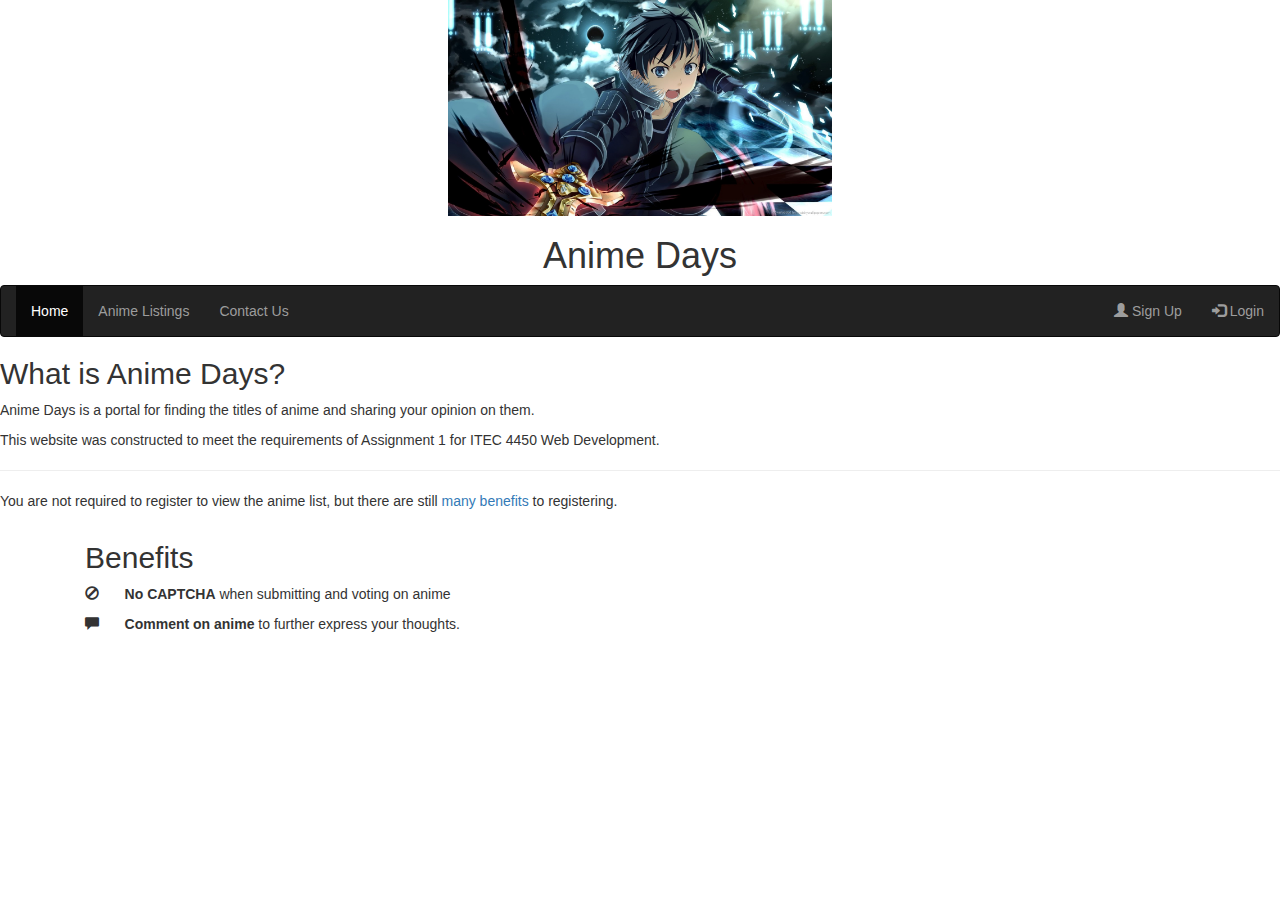
<file: index.html>
<!DOCTYPE html>
<html lang="en">
<head>
    <!-- Page Title -->
<title> Anime Days </title>
    <meta charset="utf-8"> 
    <meta name="viewport" content="width=device-width, initial-scale=1">
  <link rel="stylesheet" href="http://maxcdn.bootstrapcdn.com/bootstrap/3.3.5/css/bootstrap.min.css">
  <script src="https://ajax.googleapis.com/ajax/libs/jquery/1.11.3/jquery.min.js"></script>
  <script src="http://maxcdn.bootstrapcdn.com/bootstrap/3.3.5/js/bootstrap.min.js"></script>
  </head>
</html>

<Center>
<img src="jnewton1.jpg" width="30%" height="30%">
<h1>Anime Days</h1>
</Center>

         <!-- Collect the nav links for toggling -->
<body>
<nav class="navbar navbar-inverse">
  <div class="container-fluid">
    <div class="navbar-header">
    </div>
    <div>
      <ul class="nav navbar-nav">
        <li class="active"><a href="index.html">Home</a></li>
        <li><a href="listings.html">Anime Listings</a> </li>
        <li><a href="contact.html">Contact Us</a></li>
      </ul>
      <!--Adds Sign Up and Log In buttons respectively to navbar -->
       <ul class="nav navbar-nav navbar-right">
        <li><a href="#"><span class="glyphicon glyphicon-user"></span> Sign Up</a></li>
        <li><a href="#"><span class="glyphicon glyphicon-log-in"></span> Login</a></li>
      </ul>
  </div>
</nav>


<h2>What is Anime Days? </h2>
<p>Anime Days is a portal for finding the titles of anime and sharing your opinion on them.</p>
<p>This website was constructed to meet the requirements of Assignment 1 for ITEC 4450 Web Development.</p>

<hr />

		<p> You are not required to register to view the anime list, 
		but there are still <a href="register.html">many benefits</a> to registering.</p>
		
		<article class="article-container">
            <div class="container">
                                
                <div class="col-md-5">

	<!--Content -->
    <h2>Benefits</h2>

    <span class="line"> <span class="sub-line"></span> </span>
    <div class="row join-row flex">
        <div class="col-xs-1 flex">    
            <span class="glyphicon glyphicon-ban-circle glyphicon-big vertical-center"></span>
        </div>
        <div class="col-xs-11 flex">
            <p class="vertical-center"><strong>No CAPTCHA</strong> when submitting and voting on anime</p>
        </div>
    </div>
    
    <div class="row join-row flex">
        <div class="col-xs-1 flex">    
            <span class="glyphicon glyphicon-comment glyphicon-big vertical-center"></span>
        </div>
        <div class="col-xs-11 flex">
            <p class="vertical-center"><strong>Comment on anime</strong> to further express your thoughts.</p>
        </div>
    </div>
</div>
<!--	
<hr/>
We are students at 
<a href="htt[://www.ggc.edu" target = "_blank"> Georgia Gwinnett College</a>.
<br />
My <a href="MyFirstWebSite.html">first</a> web page. <br />

<a href="http://www.bing.com/images/search?q=hamtaro&qpvt=hamtaro&FORM=IGRE#view=detail&id=D63D3349AD2D845396AC8FE51C78D872E3573C0E&selectedIndex=67"/>
</a>
<br/>
<a href
<hr/>
This is a simple table
<table border="1">
<tr>
<td>North America</td>
<td>Europe</td>
<td>Asia</td>
</tr>

<tr>
<td>United states</td>
<td>NGermany</td>
<td>China</td>
</tr>
<tr>
<td>Canada</td>
<td>Italy</td>
<td>Japan</td>
</tr>
</tabl;e>
</body>
-->
</file>
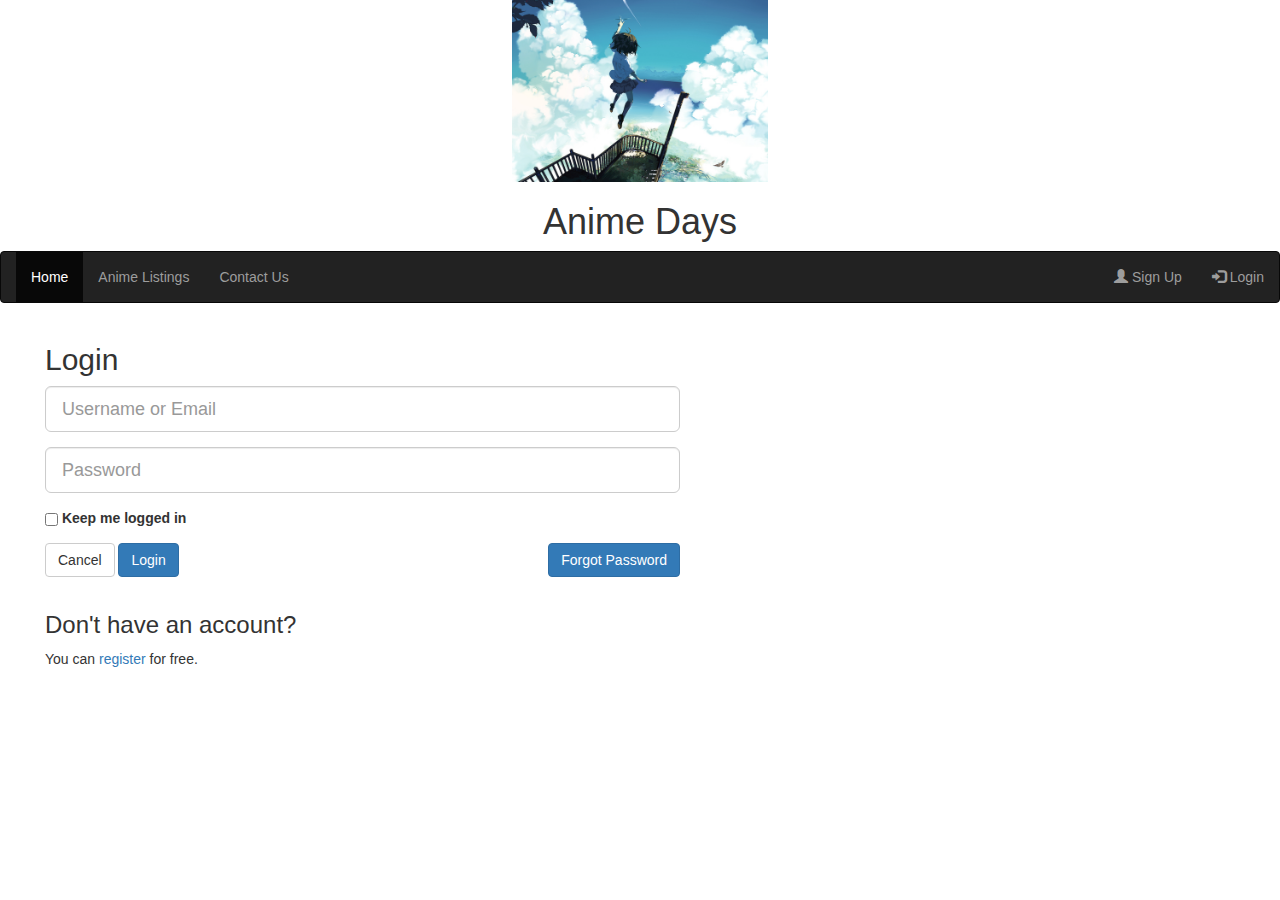
<file: log.html>
<!DOCTYPE html>
<html lang="en">
<head>
    <!-- Page Title -->
<title> Anime Days </title>
    <meta charset="utf-8"> 
    <meta name="viewport" content="width=device-width, initial-scale=1">
  <link rel="stylesheet" href="http://maxcdn.bootstrapcdn.com/bootstrap/3.3.5/css/bootstrap.min.css">
  <script src="https://ajax.googleapis.com/ajax/libs/jquery/1.11.3/jquery.min.js"></script>
  <script src="http://maxcdn.bootstrapcdn.com/bootstrap/3.3.5/js/bootstrap.min.js"></script>
  </head>
</html>

<Center>
<img src="jnewton4.jpg" width="20%" height="20%">
<h1>Anime Days</h1>
</Center>

         <!-- Collect the nav links for toggling -->
<body>
<nav class="navbar navbar-inverse">
  <div class="container-fluid">
    <div class="navbar-header">
    </div>
    <div>
      <ul class="nav navbar-nav">
        <li class="active"><a href="index.html">Home</a></li>
        <li><a href="listings.html">Anime Listings</a> </li>
        <li><a href="contact.html">Contact Us</a></li>
      </ul>
      <!--Adds Sign Up and Log In buttons respectively to navbar -->
       <ul class="nav navbar-nav navbar-right">
        <li><a href="register.html"><span class="glyphicon glyphicon-user"></span> Sign Up</a></li>
        <li><a href="#"><span class="glyphicon glyphicon-log-in"></span> Login</a></li>
      </ul>
  </div>
</nav>

<div class="col-md-7">
    <article class="article-container">
            <div class="container">
                                
                <div class="col-md-12">

    <h2>Login</h2>

    <span class="line"> <span class="sub-line"></span> </span>

</div>

<div class="col-md-7">

    <form method="POST" accept-charset="UTF-8" id="logInForm" class="form-horizontal"><input name="_token" type="hidden" value="a80XDwYQ2a3lMvsQAIo2DpLRb8G0ay9iJY9IoYuT">    <fieldset>

        <div class="form-group">

            <div class="col-md-12">

                <input class="form-control input-lg" placeholder="Username or Email" required="" name="emailOrUsername" type="text" value="">            </div>
        </div>
        <div class="form-group">
            <div class="col-md-12">
                <input class="form-control input-lg" placeholder="Password" required="" name="password" type="password" value="">            </div>
        </div>
        <div class="form-group">
            <div class="col-md-12">
                <label class="control-label" style="padding-top: 0" for="remember"> <input class="checkbox-inline" id="remember" name="remember" type="checkbox" value="remember">                    Keep me logged in </label>
            </div>
        </div>
        <div class="form-group">
            <div class="col-md-12">
                <button type="reset" class="btn btn-default">
                    Cancel
                </button>
                <button type="submit" class="btn btn-primary">
                    Login
                </button>
                <a href="contact.html" class="btn btn-primary pull-right"> Forgot Password </a>
            </div>
        </div>
    </fieldset>
    </form>    <h3>Don't have an account?</h3>
    <p>
        You can <a href="register.html">register</a> for free.
    </p>
</div>
            </div>
        </article>
</file>
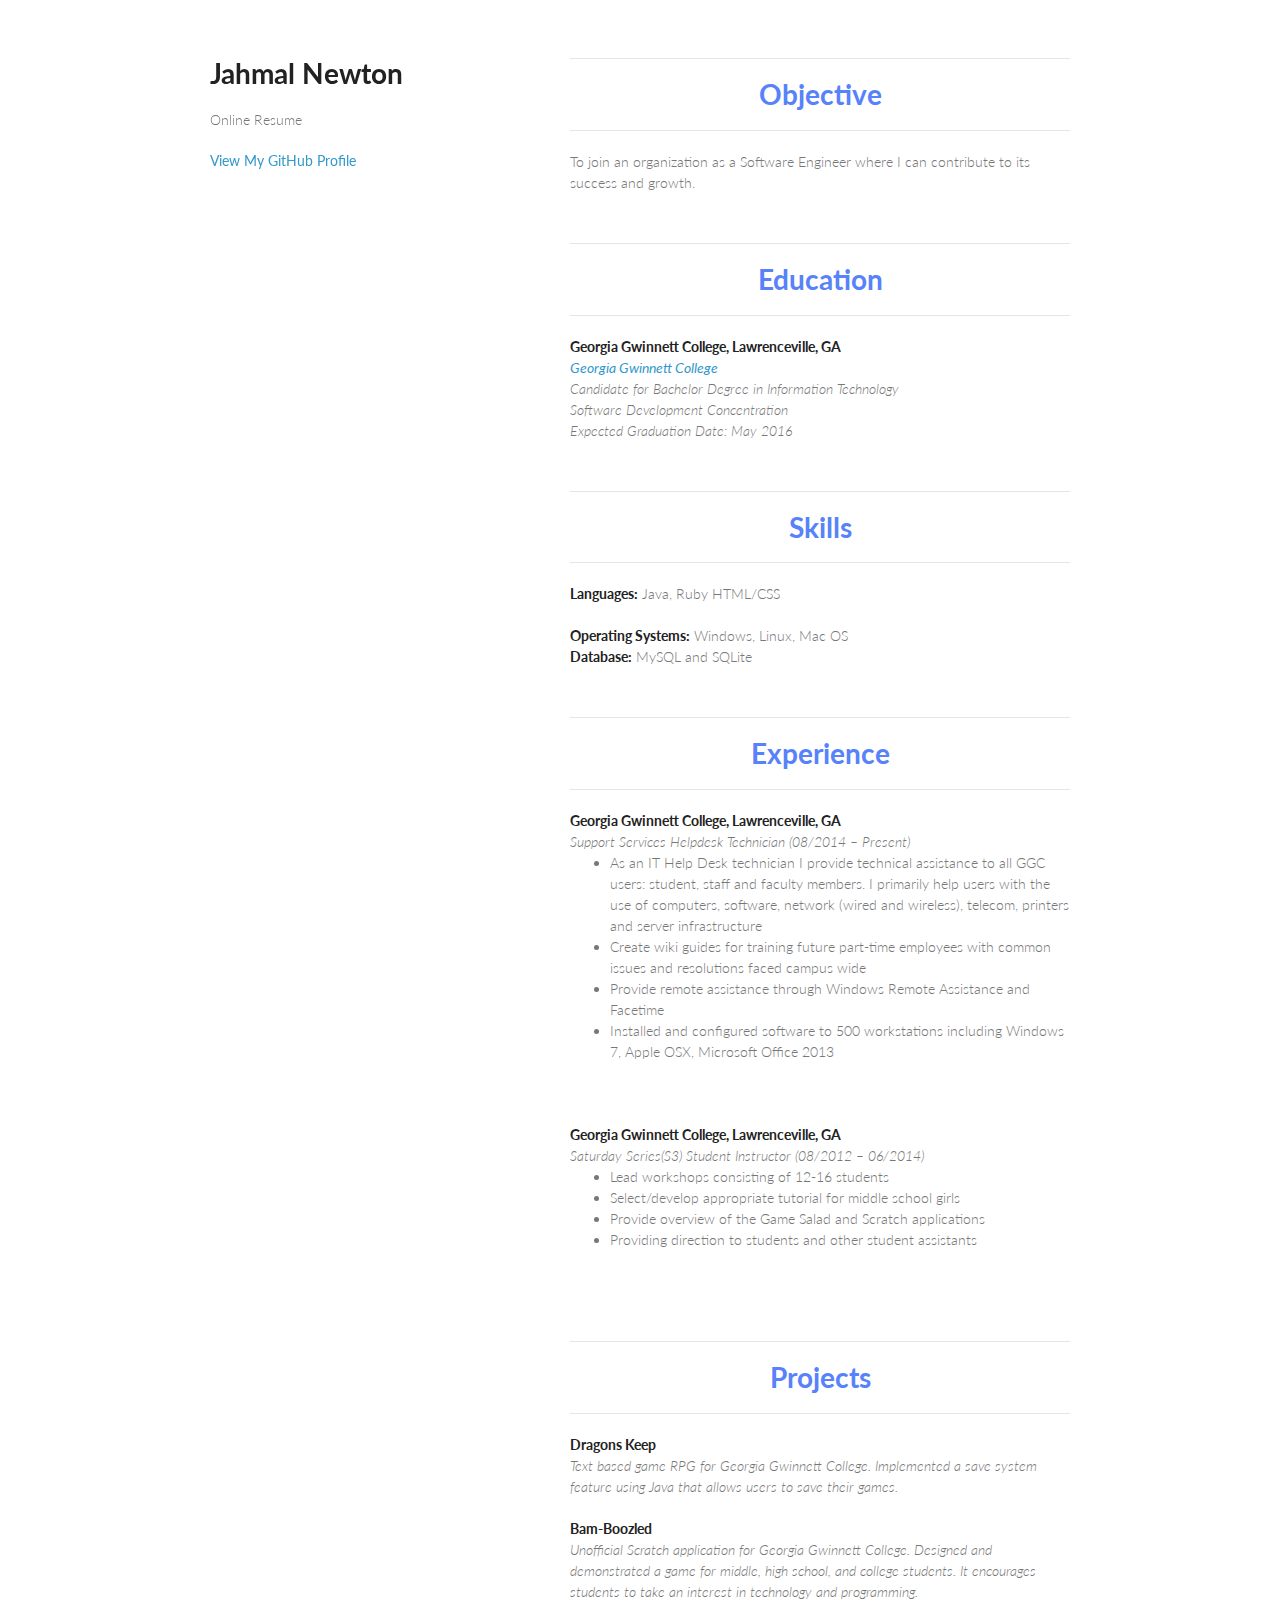
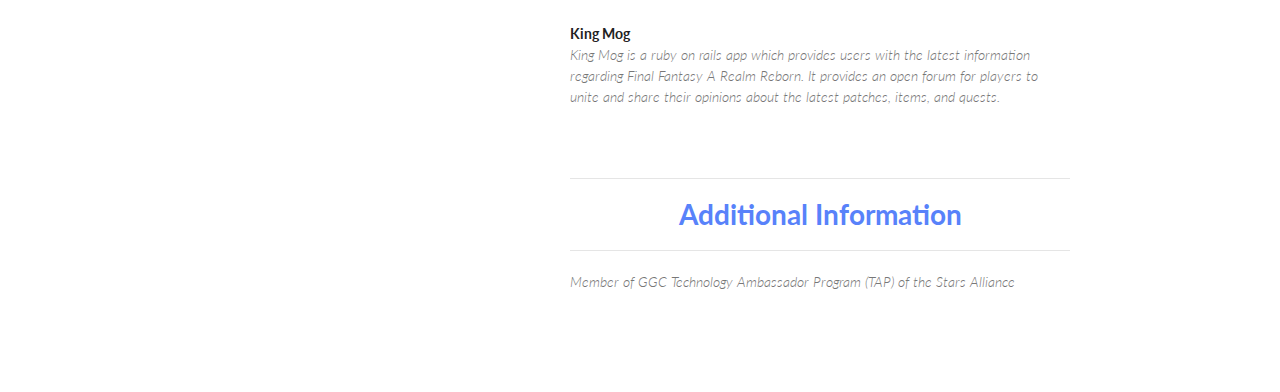
<file: resume.html>
<!doctype html>
<html>
  <head>
    <meta charset="utf-8">
    <meta http-equiv="X-UA-Compatible" content="chrome=1">
    <title>Jahmal Newton Resume</title>

    <link rel="stylesheet" href="stylesheets/styles.css">
    <link rel="stylesheet" href="stylesheets/pygment_trac.css">
    <meta name="viewport" content="width=device-width, initial-scale=1, user-scalable=no">
    <!--[if lt IE 9]>
    <script src="//html5shiv.googlecode.com/svn/trunk/html5.js"></script>
    <![endif]-->
  </head>
  <body>
    <div class="wrapper">
      <header>
        <h1>Jahmal Newton</h1>
        <p>Online Resume</p>


        <p class="view"><a href="https://github.com/jnewton1">View My GitHub Profile</a></p>

      </header>
      <section>
        <section>
        <hr />
        <center><h1 style="color: #5882FA">Objective</h1></center>
        <hr />
        To join an organization as a Software Engineer where I can contribute to its success and growth.
        </section>
        
        <section>
        <hr />
        <center><h1 style="color: #5882FA">Education</h1></center>
        <hr />
        <b><strong>Georgia Gwinnett College, Lawrenceville, GA</strong></b><br />
        <i><a href="http://www.ggc.edu/">Georgia Gwinnett College</a></i><br />
        <i>Candidate for Bachelor Degree in Information Technology</i><br />
        <i>Software Development Concentration</i><br />
        <i>Expected Graduation Date: May 2016</i><br />
        </section>
        
        <section>
        <hr />
        <center><h1 style="color: #5882FA">Skills</h1></center>
        <hr />
        <b><strong>Languages:</strong></b> Java, Ruby HTML/CSS<br />
        <br />
        <b><strong>Operating Systems:</strong></b> Windows, Linux, Mac OS<br />
        <b><strong>Database:</strong></b> MySQL and SQLite<br />
        </section>
        
        <section>
        <hr />
        <center><h1 style="color: #5882FA">Experience</h1></center>
        <hr />
        <b><strong>Georgia Gwinnett College, Lawrenceville, GA</strong></b><br />
        <i>Support Services Helpdesk Technician (08/2014 – Present)</i>
        <ul>
 <li>As an IT Help Desk technician I provide technical assistance to all GGC users: student, staff and faculty members. I primarily help users with the use of computers, software, network (wired and wireless), telecom, printers and server infrastructure</li>
 <li>Create wiki guides for training future part-time employees with common issues and resolutions faced campus wide</li>
 <li>Provide remote assistance through Windows Remote Assistance and Facetime</li>
 <li>Installed and configured software to 500 workstations including Windows 7, Apple OSX, Microsoft Office 2013</li>
        </ul>
        <br />
        <br />
        <b><strong>Georgia Gwinnett College, Lawrenceville, GA</strong></b><br />
        <i>Saturday Series(S3) Student Instructor (08/2012 – 06/2014)</i>
        <ul>
 <li>Lead workshops consisting of 12-16 students</li>
 <li>Select/develop appropriate tutorial for middle school girls</li>
 <li>Provide overview of the Game Salad and Scratch applications</li>
 <li>Providing direction to students and other student assistants</li>
        </ul>  
        <br />
        </section>
        
        <section>
        <hr />
        <center><h1 style="color: #5882FA">Projects</h1></center>
        <hr />
        <b><strong>Dragons Keep</strong></b><br />
        <i>Text based game RPG for Georgia Gwinnett College. Implemented a save system feature using Java that allows users to save their games.</i><br />
        <br />
        <b><strong>Bam-Boozled</strong></b><br />
        <i>Unofficial Scratch application for Georgia Gwinnett College. Designed and demonstrated a game for middle, high school, and college students. It encourages students to take an interest in technology and programming.</i><br />
        <br />
        <b><strong>King Mog</strong></b><br />
        <i>King Mog is a ruby on rails app which provides users with the latest information regarding Final Fantasy A Realm Reborn. It provides an open forum for players to unite and share their opinions about the latest patches, items, and quests.</i><br />
        <br />
        </section>
        
        <section>
          <hr />
          <center><h1 style="color: #5882FA">Additional Information</h1></center>
          <hr />
         <i> Member of GGC Technology Ambassador Program (TAP) of the Stars Alliance</i><br />
        </section>
    </div>
    <script src="javascripts/scale.fix.js"></script>
  </body>
</html>
</file>
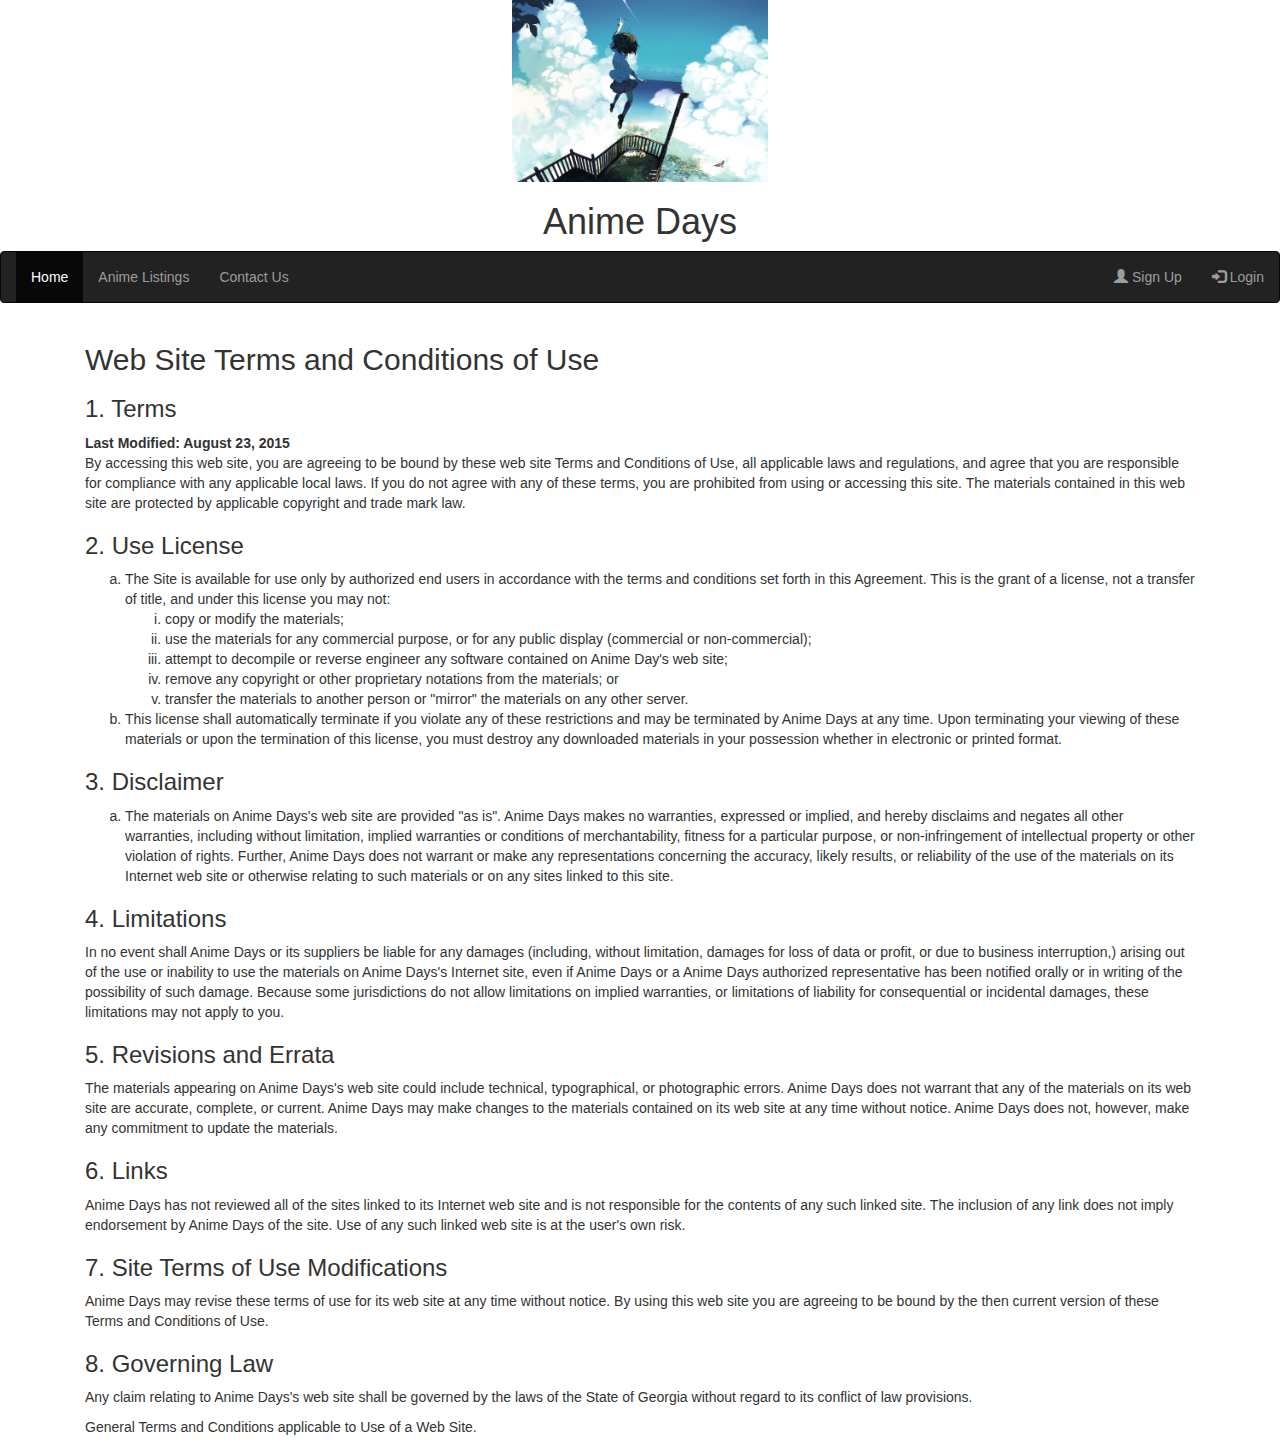
<file: terms.html>
<!DOCTYPE html>
<html lang="en">
<head>
    <!-- Page Title -->
<title> Anime Days </title>
    <meta charset="utf-8"> 
    <meta name="viewport" content="width=device-width, initial-scale=1">
  <link rel="stylesheet" href="http://maxcdn.bootstrapcdn.com/bootstrap/3.3.5/css/bootstrap.min.css">
  <script src="https://ajax.googleapis.com/ajax/libs/jquery/1.11.3/jquery.min.js"></script>
  <script src="http://maxcdn.bootstrapcdn.com/bootstrap/3.3.5/js/bootstrap.min.js"></script>
  </head>
</html>

<Center>
<img src="jnewton4.jpg" width="20%" height="20%">
<h1>Anime Days</h1>
</Center>

         <!-- Collect the nav links for toggling -->
<body>
<nav class="navbar navbar-inverse">
  <div class="container-fluid">
    <div class="navbar-header">
    </div>
    <div>
      <ul class="nav navbar-nav">
        <li class="active"><a href="index.html">Home</a></li>
        <li><a href="listings.html">Anime Listings</a> </li>
        <li><a href="contact.html">Contact Us</a></li>
      </ul>
      <!--Adds Sign Up and Log In buttons respectively to navbar -->
       <ul class="nav navbar-nav navbar-right">
        <li><a href="register.html"><span class="glyphicon glyphicon-user"></span> Sign Up</a></li>
        <li><a href="log.html"><span class="glyphicon glyphicon-log-in"></span> Login</a></li>
      </ul>
  </div>
</nav>

<!-- Content -->
                        <article class="article-container">
            <div class="container">
                                
                <div class="col-md-12">

<h2> Web Site Terms and Conditions of Use </h2>

    <h3> 1. Terms </h3>
    
    <p>
   <strong> Last Modified: August 23, 2015</strong>
   </br>
        By accessing this web site, you are agreeing to be bound by these
        web site Terms and Conditions of Use, all applicable laws and regulations,
        and agree that you are responsible for compliance with any applicable local
        laws. If you do not agree with any of these terms, you are prohibited from
        using or accessing this site. The materials contained in this web site are
        protected by applicable copyright and trade mark law.
    </p>

    <h3> 2. Use License </h3>

    <ol type="a">
        <li>
           The Site is available for use only by authorized end users in accordance with the terms and conditions set forth in this Agreement. 
           This is the grant of a license, not a transfer of title, and under this license you may not:

            <ol type="i">
                <li>
                    copy or modify the materials;
                </li>
                <li>
                    use the materials for any commercial purpose, or for any public display (commercial or non-commercial);
                </li>
                <li>
                    attempt to decompile or reverse engineer any software contained on Anime Day's web site;
                </li>
                <li>
                    remove any copyright or other proprietary notations from the materials; or
                </li>
                <li>
                    transfer the materials to another person or "mirror" the materials on any other server.
                </li>
            </ol>
        </li>
        <li>
            This license shall automatically terminate if you violate any of these restrictions and may be terminated by Anime Days at any time. Upon terminating your viewing of these materials or upon the termination of this license, you must destroy any downloaded materials in your possession whether in electronic or printed format.
        </li>
    </ol>

    <h3> 3. Disclaimer </h3>

    <ol type="a">
        <li>
            The materials on Anime Days's web site are provided "as is". Anime Days makes no warranties, expressed or implied, and hereby disclaims and negates all other warranties, including without limitation, implied warranties or conditions of merchantability, fitness for a particular purpose, or non-infringement of intellectual property or other violation of rights. Further, Anime Days does not warrant or make any representations concerning the accuracy, likely results, or reliability of the use of the materials on its Internet web site or otherwise relating to such materials or on any sites linked to this site.
        </li>
    </ol>

    <h3> 4. Limitations </h3>

    <p>
        In no event shall Anime Days or its suppliers be liable for any damages (including, without limitation, damages for loss of data or profit, or due to business interruption,) arising out of the use or inability to use the materials on Anime Days's Internet site, even if Anime Days or a Anime Days authorized representative has been notified orally or in writing of the possibility of such damage. Because some jurisdictions do not allow limitations on implied warranties, or limitations of liability for consequential or incidental damages, these limitations may not apply to you.
    </p>

    <h3> 5. Revisions and Errata </h3>

    <p>
        The materials appearing on Anime Days's web site could include technical, typographical, or photographic errors. Anime Days does not warrant that any of the materials on its web site are accurate, complete, or current. Anime Days may make changes to the materials contained on its web site at any time without notice. Anime Days does not, however, make any commitment to update the materials.
    </p>

    <h3> 6. Links </h3>

    <p>
        Anime Days has not reviewed all of the sites linked to its Internet web site and is not responsible for the contents of any such linked site. The inclusion of any link does not imply endorsement by Anime Days of the site. Use of any such linked web site is at the user's own risk.
    </p>

    <h3> 7. Site Terms of Use Modifications </h3>

    <p>
        Anime Days may revise these terms of use for its web site at any time without notice. By using this web site you are agreeing to be bound by the then current version of these Terms and Conditions of Use.
    </p>

    <h3> 8. Governing Law </h3>

    <p>
        Any claim relating to Anime Days's web site shall be governed by the laws of the State of Georgia without regard to its conflict of law provisions.
    </p>

    <p>
        General Terms and Conditions applicable to Use of a Web Site.
    </p>
</div>
        </div>
       
</article>
</file>
<file: stylesheets/styles.css>
@import url(https://fonts.googleapis.com/css?family=Lato:300italic,700italic,300,700);

body {
  padding:50px;
  font:14px/1.5 Lato, "Helvetica Neue", Helvetica, Arial, sans-serif;
  color:#777;
  font-weight:300;
}

h1, h2, h3, h4, h5, h6 {
  color:#222;
  margin:0 0 20px;
}

p, ul, ol, table, pre, dl {
  margin:0 0 20px;
}

h1, h2, h3 {
  line-height:1.1;
}

h1 {
  font-size:28px;
}

h2 {
  color:#393939;
}

h3, h4, h5, h6 {
  color:#494949;
}

a {
  color:#39c;
  font-weight:400;
  text-decoration:none;
}

a small {
  font-size:11px;
  color:#777;
  margin-top:-0.6em;
  display:block;
}

.wrapper {
  width:860px;
  margin:0 auto;
}

blockquote {
  border-left:1px solid #e5e5e5;
  margin:0;
  padding:0 0 0 20px;
  font-style:italic;
}

code, pre {
  font-family:Monaco, Bitstream Vera Sans Mono, Lucida Console, Terminal;
  color:#333;
  font-size:12px;
}

pre {
  padding:8px 15px;
  background: #f8f8f8;  
  border-radius:5px;
  border:1px solid #e5e5e5;
  overflow-x: auto;
}

table {
  width:100%;
  border-collapse:collapse;
}

th, td {
  text-align:left;
  padding:5px 10px;
  border-bottom:1px solid #e5e5e5;
}

dt {
  color:#444;
  font-weight:700;
}

th {
  color:#444;
}

img {
  max-width:100%;
}

header {
  width:270px;
  float:left;
  position:fixed;
}

header ul {
  list-style:none;
  height:40px;
  
  padding:0;
  
  background: #eee;
  background: -moz-linear-gradient(top, #f8f8f8 0%, #dddddd 100%);
  background: -webkit-gradient(linear, left top, left bottom, color-stop(0%,#f8f8f8), color-stop(100%,#dddddd));
  background: -webkit-linear-gradient(top, #f8f8f8 0%,#dddddd 100%);
  background: -o-linear-gradient(top, #f8f8f8 0%,#dddddd 100%);
  background: -ms-linear-gradient(top, #f8f8f8 0%,#dddddd 100%);
  background: linear-gradient(top, #f8f8f8 0%,#dddddd 100%);
  
  border-radius:5px;
  border:1px solid #d2d2d2;
  box-shadow:inset #fff 0 1px 0, inset rgba(0,0,0,0.03) 0 -1px 0;
  width:270px;
}

header li {
  width:89px;
  float:left;
  border-right:1px solid #d2d2d2;
  height:40px;
}

header ul a {
  line-height:1;
  font-size:11px;
  color:#999;
  display:block;
  text-align:center;
  padding-top:6px;
  height:40px;
}

strong {
  color:#222;
  font-weight:700;
}

header ul li + li {
  width:88px;
  border-left:1px solid #fff;
}

header ul li + li + li {
  border-right:none;
  width:89px;
}

header ul a strong {
  font-size:14px;
  display:block;
  color:#222;
}

section {
  width:500px;
  float:right;
  padding-bottom:50px;
}

small {
  font-size:11px;
}

hr {
  border:0;
  background:#e5e5e5;
  height:1px;
  margin:0 0 20px;
}

footer {
  width:270px;
  float:left;
  position:fixed;
  bottom:50px;
}

@media print, screen and (max-width: 960px) {
  
  div.wrapper {
    width:auto;
    margin:0;
  }
  
  header, section, footer {
    float:none;
    position:static;
    width:auto;
  }
  
  header {
    padding-right:320px;
  }
  
  section {
    border:1px solid #e5e5e5;
    border-width:1px 0;
    padding:20px 0;
    margin:0 0 20px;
  }
  
  header a small {
    display:inline;
  }
  
  header ul {
    position:absolute;
    right:50px;
    top:52px;
  }
}

@media print, screen and (max-width: 720px) {
  body {
    word-wrap:break-word;
  }
  
  header {
    padding:0;
  }
  
  header ul, header p.view {
    position:static;
  }
  
  pre, code {
    word-wrap:normal;
  }
}

@media print, screen and (max-width: 480px) {
  body {
    padding:15px;
  }
  
  header ul {
    display:none;
  }
}

@media print {
  body {
    padding:0.4in;
    font-size:12pt;
    color:#444;
  }
}
</file>
<file: stylesheets/pygment_trac.css>
.highlight  { background: #ffffff; }
.highlight .c { color: #999988; font-style: italic } /* Comment */
.highlight .err { color: #a61717; background-color: #e3d2d2 } /* Error */
.highlight .k { font-weight: bold } /* Keyword */
.highlight .o { font-weight: bold } /* Operator */
.highlight .cm { color: #999988; font-style: italic } /* Comment.Multiline */
.highlight .cp { color: #999999; font-weight: bold } /* Comment.Preproc */
.highlight .c1 { color: #999988; font-style: italic } /* Comment.Single */
.highlight .cs { color: #999999; font-weight: bold; font-style: italic } /* Comment.Special */
.highlight .gd { color: #000000; background-color: #ffdddd } /* Generic.Deleted */
.highlight .gd .x { color: #000000; background-color: #ffaaaa } /* Generic.Deleted.Specific */
.highlight .ge { font-style: italic } /* Generic.Emph */
.highlight .gr { color: #aa0000 } /* Generic.Error */
.highlight .gh { color: #999999 } /* Generic.Heading */
.highlight .gi { color: #000000; background-color: #ddffdd } /* Generic.Inserted */
.highlight .gi .x { color: #000000; background-color: #aaffaa } /* Generic.Inserted.Specific */
.highlight .go { color: #888888 } /* Generic.Output */
.highlight .gp { color: #555555 } /* Generic.Prompt */
.highlight .gs { font-weight: bold } /* Generic.Strong */
.highlight .gu { color: #800080; font-weight: bold; } /* Generic.Subheading */
.highlight .gt { color: #aa0000 } /* Generic.Traceback */
.highlight .kc { font-weight: bold } /* Keyword.Constant */
.highlight .kd { font-weight: bold } /* Keyword.Declaration */
.highlight .kn { font-weight: bold } /* Keyword.Namespace */
.highlight .kp { font-weight: bold } /* Keyword.Pseudo */
.highlight .kr { font-weight: bold } /* Keyword.Reserved */
.highlight .kt { color: #445588; font-weight: bold } /* Keyword.Type */
.highlight .m { color: #009999 } /* Literal.Number */
.highlight .s { color: #d14 } /* Literal.String */
.highlight .na { color: #008080 } /* Name.Attribute */
.highlight .nb { color: #0086B3 } /* Name.Builtin */
.highlight .nc { color: #445588; font-weight: bold } /* Name.Class */
.highlight .no { color: #008080 } /* Name.Constant */
.highlight .ni { color: #800080 } /* Name.Entity */
.highlight .ne { color: #990000; font-weight: bold } /* Name.Exception */
.highlight .nf { color: #990000; font-weight: bold } /* Name.Function */
.highlight .nn { color: #555555 } /* Name.Namespace */
.highlight .nt { color: #000080 } /* Name.Tag */
.highlight .nv { color: #008080 } /* Name.Variable */
.highlight .ow { font-weight: bold } /* Operator.Word */
.highlight .w { color: #bbbbbb } /* Text.Whitespace */
.highlight .mf { color: #009999 } /* Literal.Number.Float */
.highlight .mh { color: #009999 } /* Literal.Number.Hex */
.highlight .mi { color: #009999 } /* Literal.Number.Integer */
.highlight .mo { color: #009999 } /* Literal.Number.Oct */
.highlight .sb { color: #d14 } /* Literal.String.Backtick */
.highlight .sc { color: #d14 } /* Literal.String.Char */
.highlight .sd { color: #d14 } /* Literal.String.Doc */
.highlight .s2 { color: #d14 } /* Literal.String.Double */
.highlight .se { color: #d14 } /* Literal.String.Escape */
.highlight .sh { color: #d14 } /* Literal.String.Heredoc */
.highlight .si { color: #d14 } /* Literal.String.Interpol */
.highlight .sx { color: #d14 } /* Literal.String.Other */
.highlight .sr { color: #009926 } /* Literal.String.Regex */
.highlight .s1 { color: #d14 } /* Literal.String.Single */
.highlight .ss { color: #990073 } /* Literal.String.Symbol */
.highlight .bp { color: #999999 } /* Name.Builtin.Pseudo */
.highlight .vc { color: #008080 } /* Name.Variable.Class */
.highlight .vg { color: #008080 } /* Name.Variable.Global */
.highlight .vi { color: #008080 } /* Name.Variable.Instance */
.highlight .il { color: #009999 } /* Literal.Number.Integer.Long */

.type-csharp .highlight .k { color: #0000FF }
.type-csharp .highlight .kt { color: #0000FF }
.type-csharp .highlight .nf { color: #000000; font-weight: normal }
.type-csharp .highlight .nc { color: #2B91AF }
.type-csharp .highlight .nn { color: #000000 }
.type-csharp .highlight .s { color: #A31515 }
.type-csharp .highlight .sc { color: #A31515 }
</file>
